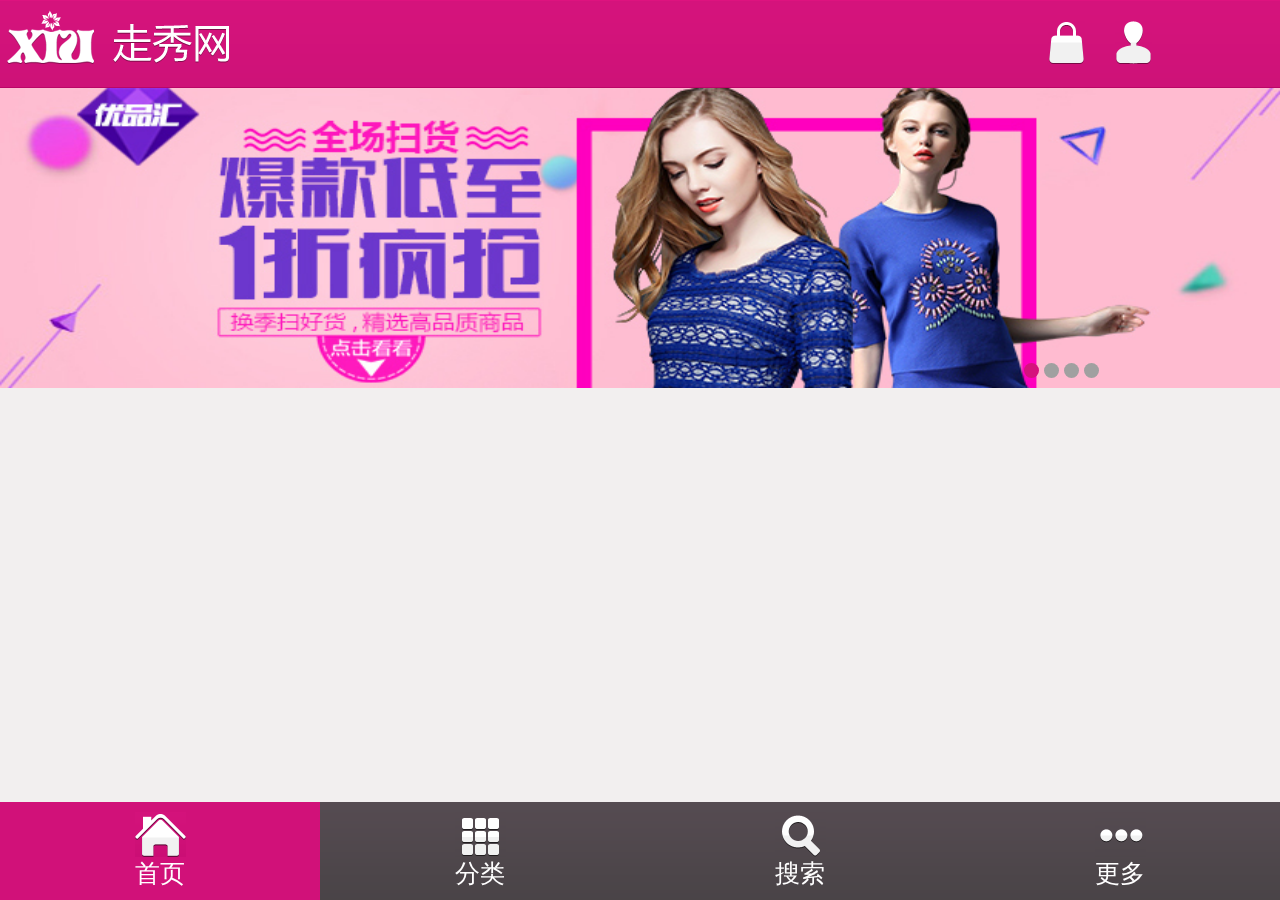
<file: index.html>
<!DOCTYPE html>
<html>
	<head>
		<meta charset="utf-8">
		<meta name="viewport" content="width=device-width,initial-scale=0.7"/>
		<title>首页</title>
		<link rel="stylesheet" type="text/css" href="css/common.css"/>
		<link rel="stylesheet" type="text/css" href="css/index.css"/>
	</head>
	<body>
		<!--header部分-->
		<header>
			<section>
				<logo><img src="img/search/logo.png"/></logo>
				<span><img src="img/search/top_icon1.png"/></span>
				<span><a href="landing.html"><img src="img/search/top_icon2.png"/></a></span>
			</section>
		</header>
		
		<section class="main">
			<!--图片轮播部分-->
			<div id="bannerScroll" class="bannerScroll">
				<ul class="pto">
					<li class="first"><img src="img/index/banner-img1.jpg"/></li>
					<li><img src="img/index/banner-img2.jpg"/></li>
					<li><img src="img/index/banner-img3.jpg"/></li>
					<li><img src="img/index/banner-img4.jpg"/></li>
				</ul>
				<div class="icon">
					<a href="#" class="hover"></a>
					<a href="#"></a>
					<a href="#"></a>
					<a href="#"></a>
				</div>
			</div>
			<!--商品展示部分-->
			<section class="goodsList">
				<!--<div class="goodsTip">
					<div class="tipPto"></div>
					<div class="tipCon">
						<p class="tipName">韩都衣社韩都衣社韩都衣社韩都衣社韩都衣社韩都衣社韩都衣社韩都衣社韩都衣社</p>
						<div class="tipBottom">
							<div class="tipLeft">
								<p>
									<span class="price1">260</span>
									<span class="price2">433</span>
								</p>
								<p>6折</p>
							</div>
							<div class="tipRight">
								<a href="###"><img src="img/index/bg_car.png"/></a>
							</div>
						</div>
					</div>
				</div>-->
			</section>
		</section>
		<!--footer部分-->
		<footer>
			<a href="index.html" class="footBg">
				<span class="bg"><img src="img/index/foot_icon1.png"/></span>
				<p>首页</p>
			</a>
			<a href="list.html">
				<span class="bg"><img src="img/search/foot_bg2.png"/></span>
				<p>分类</p>
			</a>
			<a href="search.html">
				<span class="bg"><img src="img/search/foot_bg3.png"/></span>
				<p>搜索</p>
			</a>
			<a href="more.html">
				<span class="bg"><img src="img/search/foot_bg4.png"/></span>
				<p>更多</p>
			</a>
		</footer>
		<script type="text/javascript" src="js/jquery-1.11.3.js"></script>
		<script type="text/javascript" src="js/index.js"></script>
		<script type="text/javascript" src="js/public.js"></script>
	</body>
</html>
</file>
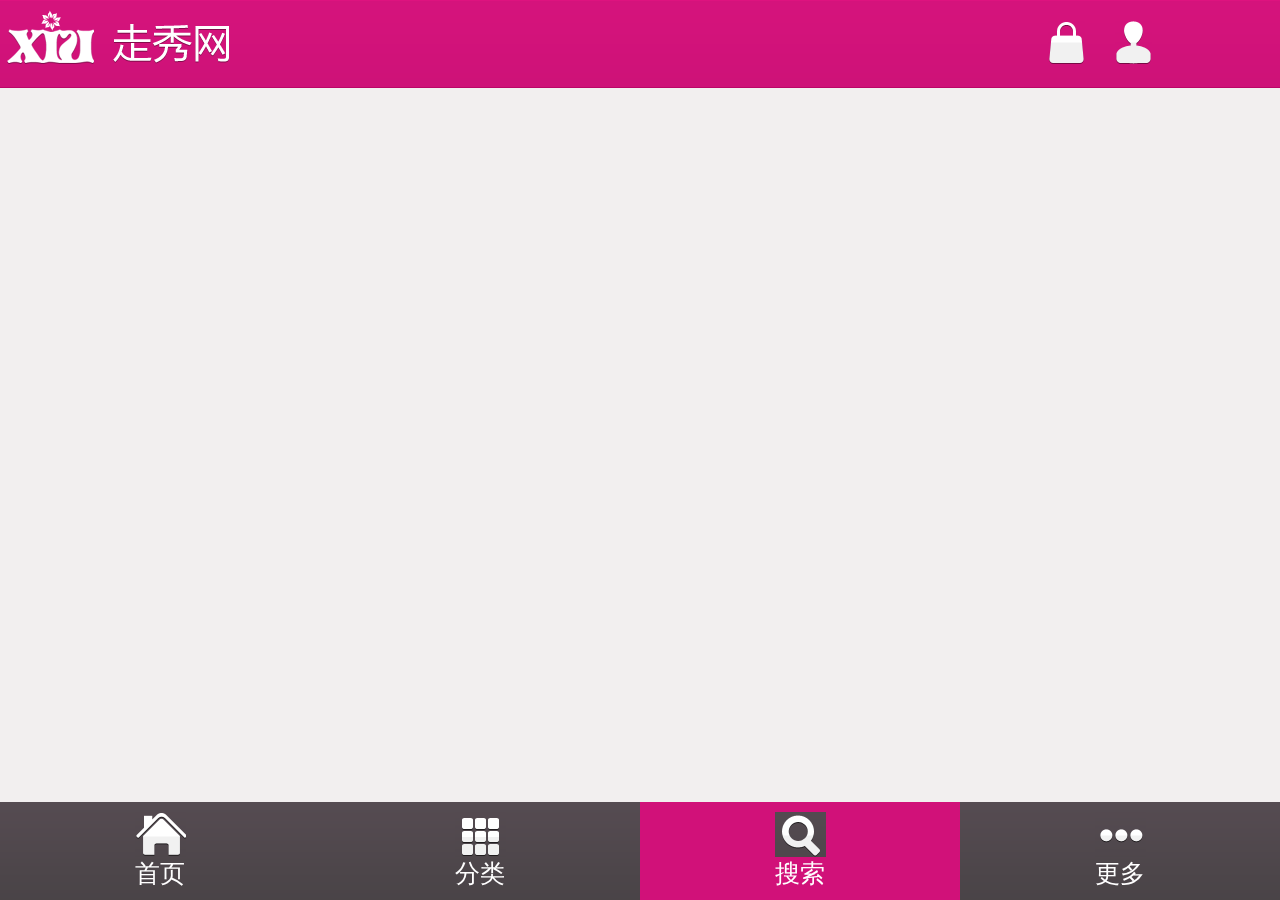
<file: common.html>
<!DOCTYPE html>
<html>
	<head>
		<meta charset="utf-8">
		<meta name="viewport" content="width=device-width,initial-scale=0.7,user-scalable=no"/>
		<title>商品搜索</title>
		<link rel="stylesheet" type="text/css" href="css/common.css"/>
	</head>
	<body>
		<header>
			<section>
				<logo><img src="img/search/logo.png"/></logo>
				<span><img src="img/search/top_icon1.png"/></span>
				<span><a href="landing.html"><img src="img/search/top_icon2.png"/></a></span>
			</section>
		</header>

		<footer>
			<a href="index.html">
				<span class="bg"><img src="img/search/foot_bg1.png"/></span>
				<p>首页</p>
			</a>
			<a href="list.html">
				<span class="bg"><img src="img/search/foot_bg2.png"/></span>
				<p>分类</p>
			</a>
			<a href="search.html" class="footBg">
				<span class="bg"><img src="img/search/foot_bg3.png"/></span>
				<p>搜索</p>
			</a>
			<a href="###">
				<span class="bg"><img src="img/search/foot_bg4.png"/></span>
				<p>更多</p>
			</a>
		</footer>
	</body>
</html>
</file>
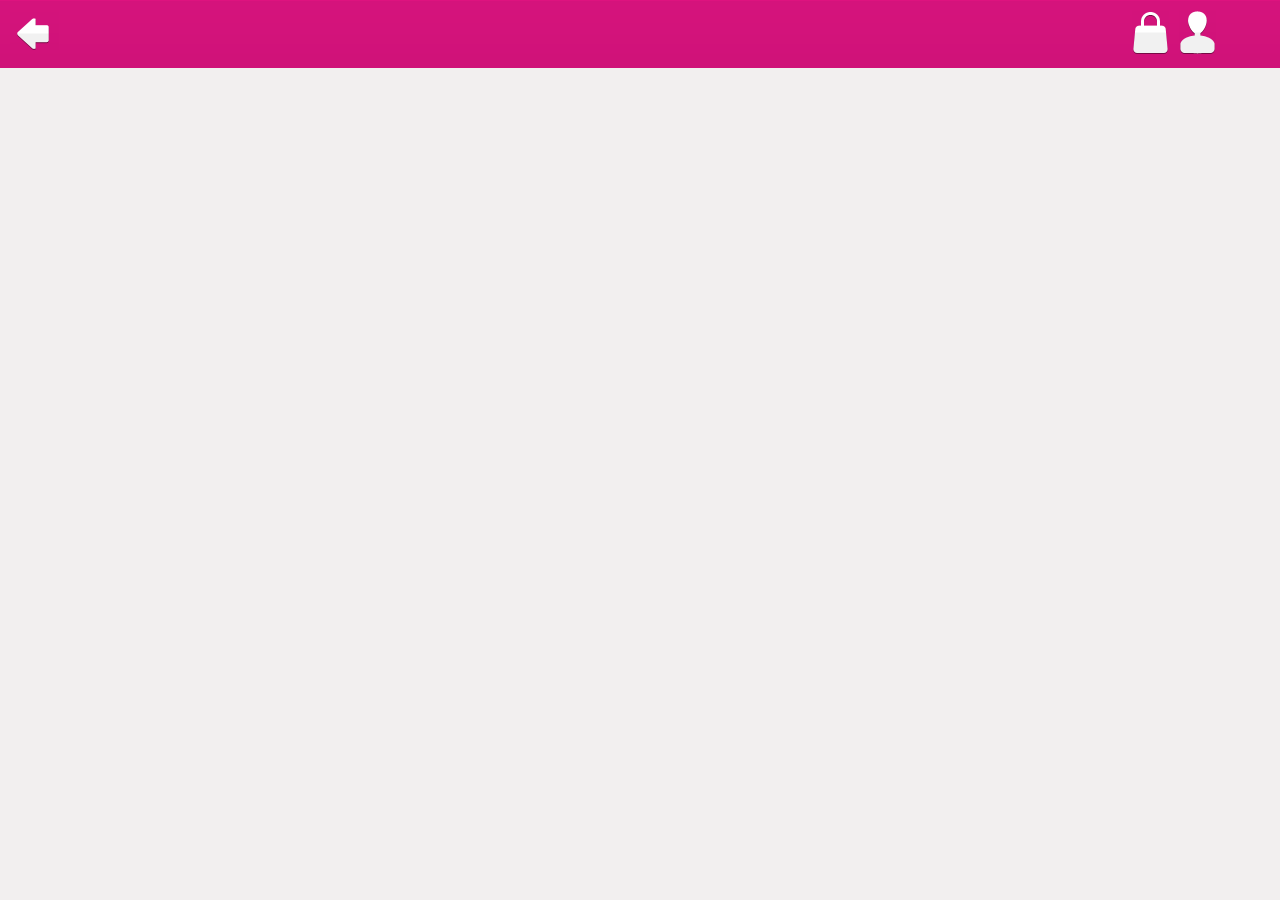
<file: goodsDetails.html>
<!DOCTYPE html>
<html>
	<head>
		<meta charset="utf-8">
		<meta name="viewport" content="width=device-width,initial-scale=1,user-scalable=no"/>
		<title>商品详情展示</title>
		<link rel="stylesheet" type="text/css" href="css/goodsDetails.css"/>
	</head>
	<body>
		<!--header部分-->
		<header>
			<section>
				<logo class="left"><img src="img/search/top_leftBtn.png"/></logo>
				<span class="btn2"><img src="img/search/top_icon1.png"/></span>
				<span class="btn1"><a href="landing.html"><img src="img/search/top_icon2.png"/></a></span>
				<!--<span class="top_mid">商品资料</span>-->
			</section>
		</header>
		<!--商品详情部分-->
		<article class="goodsDetails">
			<!--<div class="goodsDetailsPto"></div>
			<div class="goodsDetailsCon"></div>-->
		</article>
		<script type="text/javascript" src="js/jquery-1.11.3.js"></script>
		<script type="text/javascript" src="js/public.js"></script>
		<script type="text/javascript" src="js/goodsdetails.js"></script>
	</body>
</html>
</file>
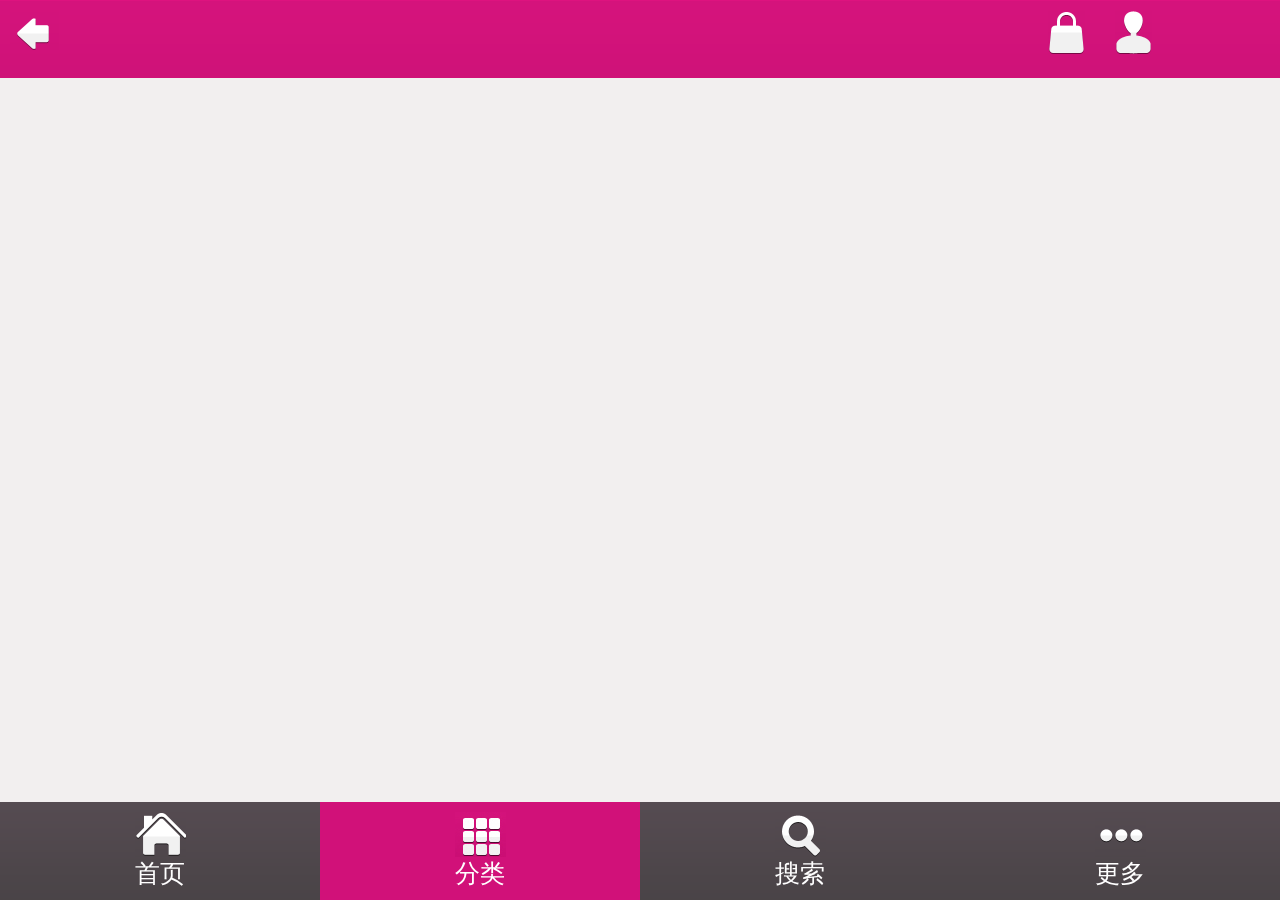
<file: goodsList.html>
<!DOCTYPE html>
<html>
	<head>
		<meta charset="utf-8">
		<meta name="viewport" content="width=device-width,initial-scale=0.7,user-scalable=no"/>
		<title></title>
		<link rel="stylesheet" type="text/css" href="css/topCommon.css"/>
		<link rel="stylesheet" type="text/css" href="css/goodsList.css"/>
	</head>
	<body>
		<!--<div class="goodsList"></div>-->
		<!--header部分-->
		<header>
			<section style="z-index: 99;">
				<logo class="left"><img src="img/search/top_leftBtn.png"/></logo>
				<span><img src="img/search/top_icon1.png"/></span>
				<span><a href="landing.html"><img src="img/search/top_icon2.png"/></a></span>
				<!-- <span style="padding-right: 8%;"><img src="img/search/top_middle.png"/></span> -->
			</section>
		</header>
		<!--主体部分-->
		<article class="main" style="overflow: hidden;">
			<ul class="goodsBox">
				<!--<li>
					<p class="goodsPto"></p>
					<div class="goodsName"></div>
					<span class="goodsPrice"></span>
				</li>-->
			</ul>
		</article>
		<!--footer部分-->
		<footer>
			<div class="null" style="width: 100%;height: 100%;"></div>
			<section class="foot">
				<a href="index.html">
					<span class="bg"><img src="img/search/foot_bg1.png"/></span>
					<p>首页</p>
				</a>
				<a href="list.html" class="footBg">
					<span class="bg"><img src="img/list/foot_icon2.jpg"/></span>
					<p>分类</p>
				</a>
				<a href="search.html">
					<span class="bg"><img src="img/search/foot_bg3.png"/></span>
					<p>搜索</p>
				</a>
				<a href="more.html">
					<span class="bg"><img src="img/search/foot_bg4.png"/></span>
					<p>更多</p>
				</a>
			</section>
		</footer>

		<script type="text/javascript" src="js/jquery-1.11.3.js"></script>
		<script type="text/javascript" src="js/public.js"></script>
		<script type="text/javascript" src="js/list.js"></script>
		<script type="text/javascript">
			$(function(){
				jump($(".carList"));
			})
		</script>
	</body>
</html>
</file>
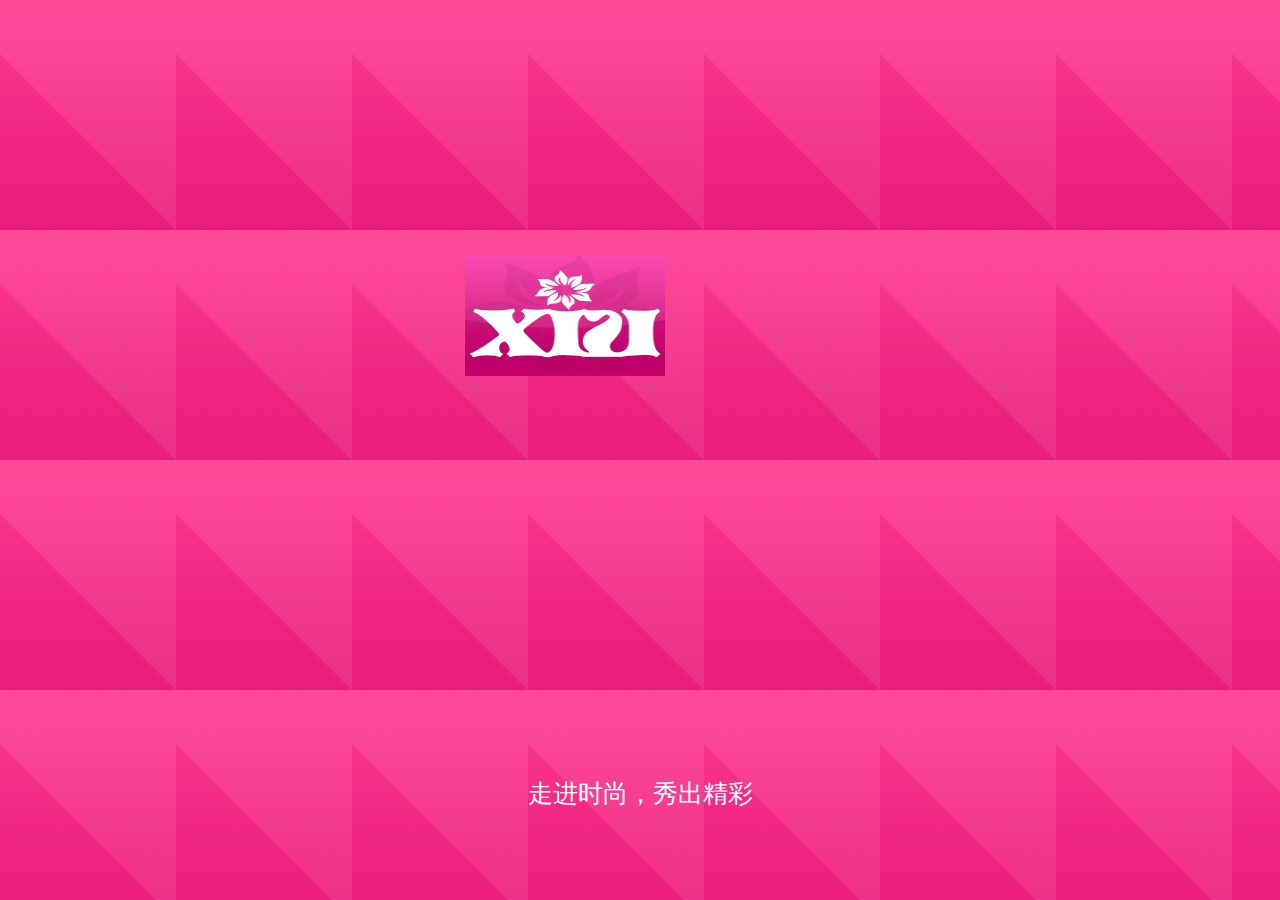
<file: initial.html>
<!DOCTYPE html>
<html>
	<head>
		<meta charset="utf-8">
		<title>初始页面</title>
		<link rel="stylesheet" type="text/css" href="css/initial.css"/>
	</head>
	<body>
		<div class="main">
			<header>
				<logo><img src="img/initial/logo.png"/></logo>
				<div class="name"></div>
			</header>
			<footer>走进时尚，秀出精彩</footer>
		</div>
	</body>
</html>
</file>
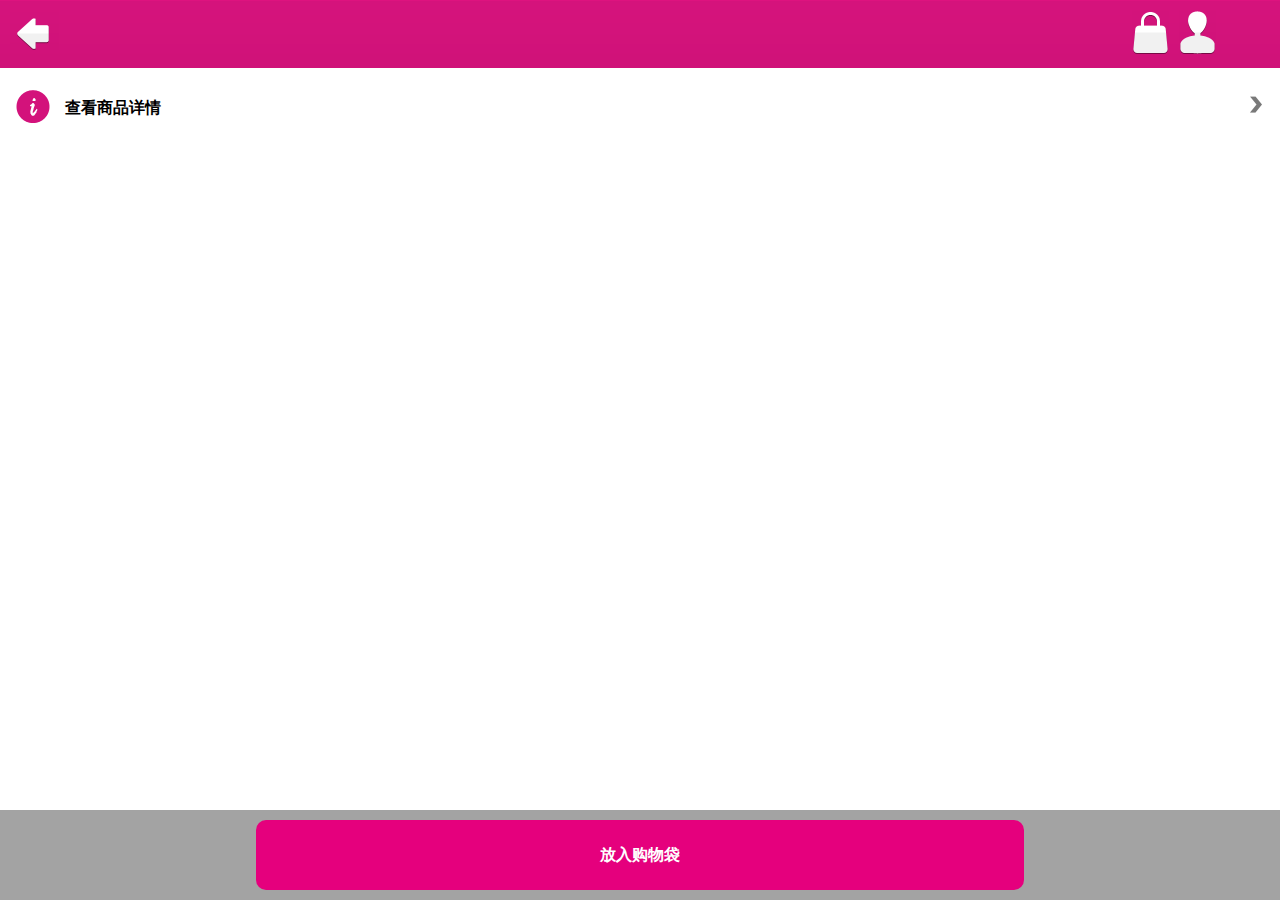
<file: introduce.html>
<!DOCTYPE html>
<html>
	<head>
		<meta charset="utf-8">
		<meta name="viewport" content="width=device-width,initial-scale=1,user-scalable=no">
		<title>商品详情</title>
		<!--<link rel="stylesheet" type="text/css" href="css/topCommon.css"/>-->
		<link rel="stylesheet" type="text/css" href="css/introduce.css"/>
	</head>
	<body>
		<!--header部分-->
		<header>
			<section>
				<logo class="left"><img src="img/search/top_leftBtn.png"/></logo>
				<span class="btn2"><img src="img/search/top_icon1.png"/></span>
				<span class="btn1"><a href="landing.html"><img src="img/search/top_icon2.png"/></a></span>
				<!--<span class="top_mid">商品资料</span>-->
			</section>
		</header>
		<!--主体部分-->
		<section class="bigBox">
		<article class="infoBox">
			<!--<div class="infoPto"></div>
			<div class="infoCon">
				<p class="infoName">美特斯</p>
				<p>
					<span class="price1">85</span>
					<span class="price2">159</span>
				</p>
				<p class="infoSize">尺码：160/84A  165/88A</p>
				<p class="infoNum">数量：1</p>
			</div>-->
		</article>
		<section class="details">
			<a>查看商品详情<span><img src="img/index/info_icon.png"/></span></a>
		</section>
		</section>
		<!--footer部分-->
		<section class="footer">
			<div class="addCar">
				<a href="" class="addshopCar">放入购物袋</a>
			</div>
		</section>

		<script type="text/javascript" src="js/jquery-1.11.3.js"></script>
		<script type="text/javascript" src="js/public.js"></script>
		<script type="text/javascript" src="js/introduce.js"></script>
	</body>
</html>
</file>
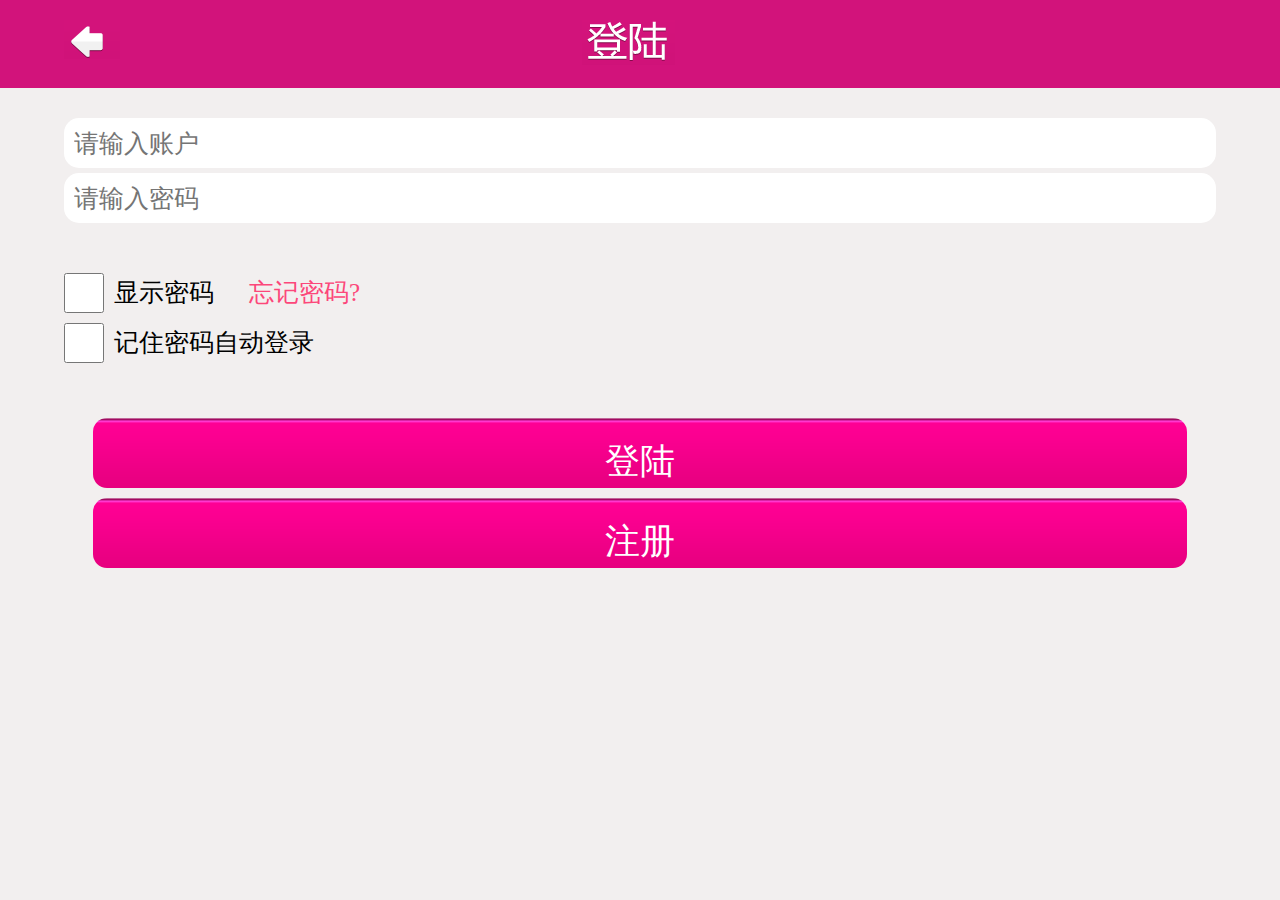
<file: landing.html>
<!DOCTYPE html>
<html>
	<head>
		<meta charset="utf-8">
		<meta name="viewport" content="width=device-width,initial-scale=0.7,user-scalable=no"/>
		<title>登陆页面</title>
		<link rel="stylesheet" type="text/css" href="css/landing.css"/>
	</head>
	<body>
		<header>
			<div class="head">
				<span class="left"><img src="img/landing/top_logo.png"/></span>
				<span class="font"><img src="img/landing/top_font.png"/></span>
			</div>
		</header>
		<article>
			<form action="" method="post">
				<ul class="warning">
					<li class="landTip1">您的用户名与密码不符</li>
					<li class="landTip2">您好！您的用户名不存在</li>
					<li class="null">您好！用户名或密码不能为空</li>
				</ul>
				<input type="text" placeholder="请输入账户" id="username"/>
				<input type="text" placeholder="请输入密码" id="pwd1" style="margin-bottom: 50px;"/>
				<label for="">
					<input type="checkbox" name="checkbox" class="checkbox"/>
					<p>显示密码</p>
					<span>忘记密码?</span>
				</label>
				<label for="">
					<input type="checkbox" name="checkbox" class="checkbox"/>
					<p>记住密码自动登录</p>
				</label>
				<a class="submit" id="landBtn" style="margin-top: 45px;">登陆</a>
				<a href="login.html" class="submit">注册</a>
			</form>
		</article>
		<script type="text/javascript" src="js/jquery-1.11.3.js"></script>
		<script type="text/javascript" src="js/landing.js"></script>
	</body>
</html>
</file>
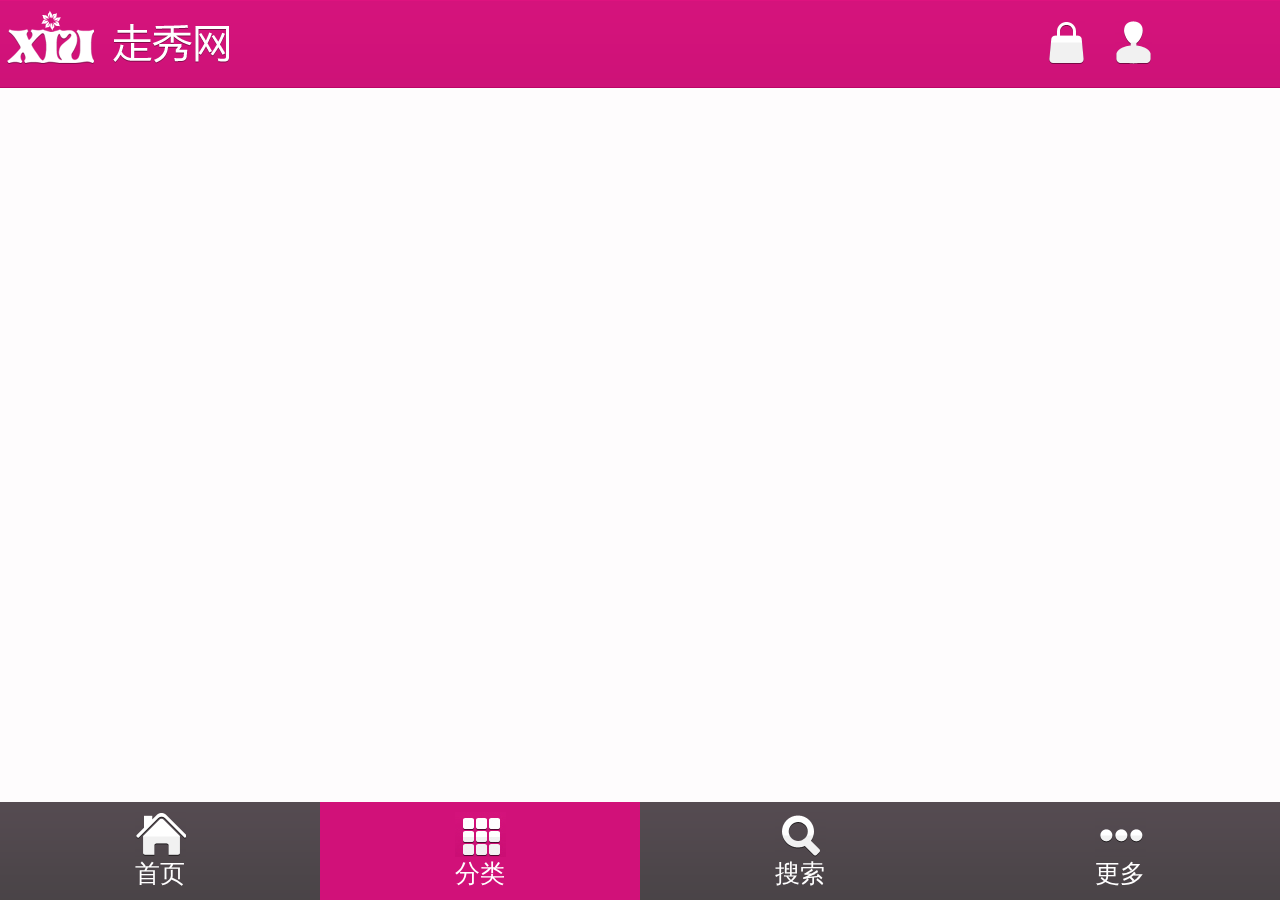
<file: list.html>
<!DOCTYPE html>
<html>
	<head>
		<meta charset="utf-8">
		<meta name="viewport" content="width=device-width,initial-scale=0.7,user-scalable=no"/>
		<title>分类列表</title>
		<link rel="stylesheet" type="text/css" href="css/common.css"/>
		<link rel="stylesheet" type="text/css" href="css/list.css"/>
	</head>
	<body>
		<!--header部分-->
		<header>
			<!--<div class="null" style="width: 100%;height: 88px;"></div>-->
			<section>
				<logo><img src="img/search/logo.png"/></logo>
				<span><img src="img/search/top_icon1.png"/></span>
				<span><a href="landing.html"><img src="img/search/top_icon2.png"/></a></span>
			</section>
		</header>
		<!--全部分类部分-->
		<article class="main">
			<!--<div class="allType">
				<span>全部</span>
				<span class="getBtn"></span>
			</div>-->
			<ul class="getList">
				<!--<li>衬衫</li>
				<li>裤子</li>
				<li>外套</li>
				<li>围巾</li>
				<li>鞋包</li>-->
			</ul>
		</article>
		<!--footer部分-->
		<footer>
			<a href="index.html">
				<span class="bg"><img src="img/search/foot_bg1.png"/></span>
				<p>首页</p>
			</a>
			<a href="list.html" class="footBg">
				<span class="bg"><img src="img/list/foot_icon2.jpg"/></span>
				<p>分类</p>
			</a>
			<a href="search.html">
				<span class="bg"><img src="img/search/foot_bg3.png"/></span>
				<p>搜索</p>
			</a>
			<a href="more.html">
				<span class="bg"><img src="img/search/foot_bg4.png"/></span>
				<p>更多</p>
			</a>
		</footer>

		<script type="text/javascript" src="js/jquery-1.11.3.js"></script>
		<script type="text/javascript" src="js/public.js"></script>
		<script type="text/javascript" src="js/list.js"></script>
	</body>
</html>
</file>
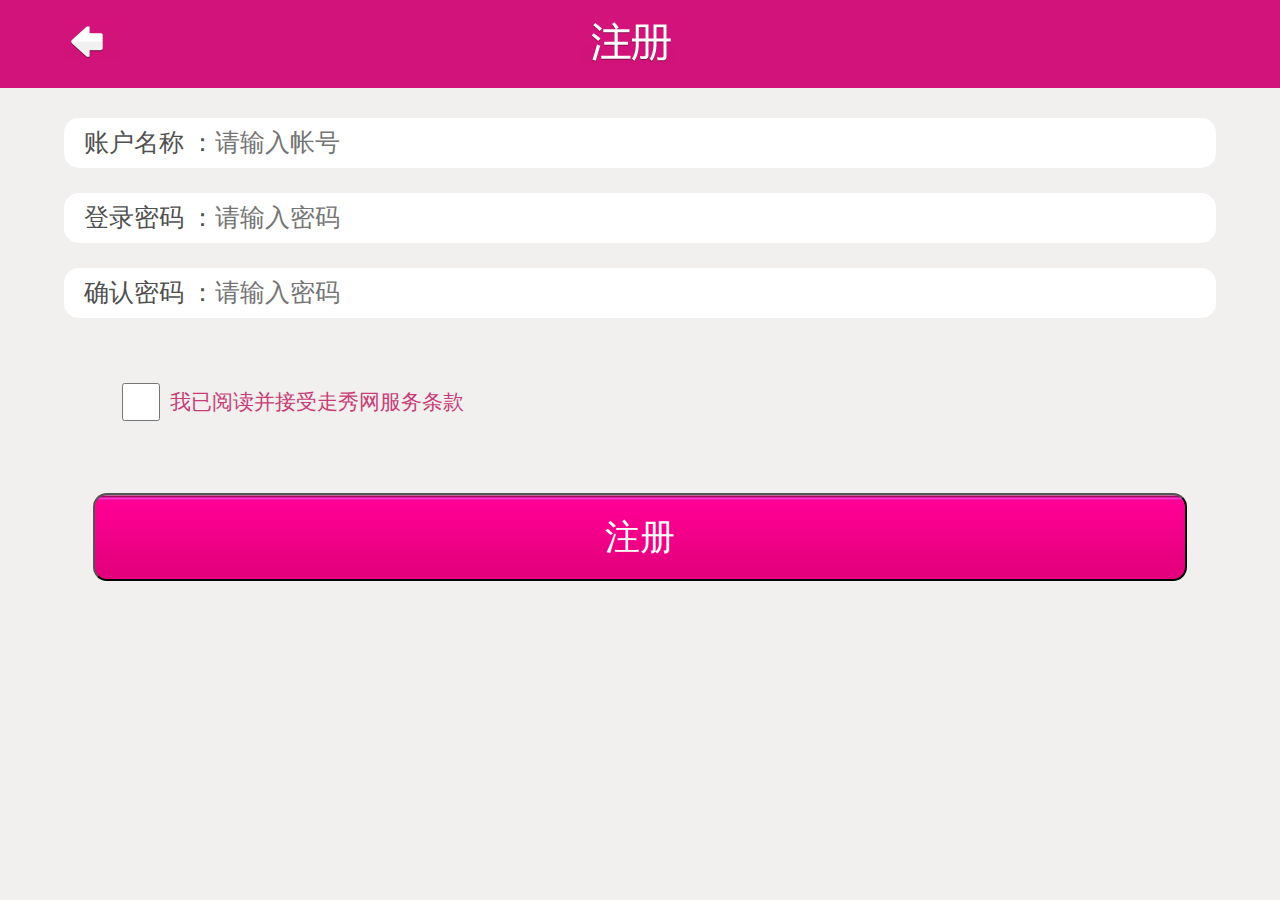
<file: login.html>
<!DOCTYPE html>
<html>
	<head>
		<meta charset="utf-8">
		<meta name="viewport" content="width=device-width,initial-scale=0.7,user-scalable=no"/>
		<title>注册</title>
		<link rel="stylesheet" type="text/css" href="css/login.css"/>
	<body>
		<header>
			<div class="head">
				<span class="left"><img src="img/login/top_logo.png"/></span>
				<span class="font"><img src="img/login/top_font.png"/></span>
			</div>
		</header>
		<article>
			<form action="" method="get">
				<ul class="warning">
					<li class="tip1">用户名已存在</li>
					<li class="tip2">数据库报错</li>
					<li class="tip3">您两次输入的密码不一致</li>
					<li class="null">您好！用户名或密码不能为空</li>
				</ul>
				<label>
					<p>账户名称 ：</p>
					<input type="text" placeholder="请输入帐号" id="username"/>
				</label>
				<label>
					<p>登录密码 ：</p>
					<input type="text" placeholder="请输入密码" id="pwd1"/>
				</label>
				<label>
					<p>确认密码 ：</p>
					<input type="text" placeholder="请输入密码" id="pwd2"/>
				</label>
				<div class="checkbox">
					<input type="checkbox" name="" class="check" value="" />
					<span class="read">我已阅读并接受走秀网服务条款</span>
				</div>
				<input type="button" id="log_btn" class="submit" value="注册" />
			</form>
		</article>
		
		<script type="text/javascript" src="js/jquery-1.11.3.js"></script>
		<script type="text/javascript" src="js/login.js"></script>
	</head>
	</body>
</html>
</file>
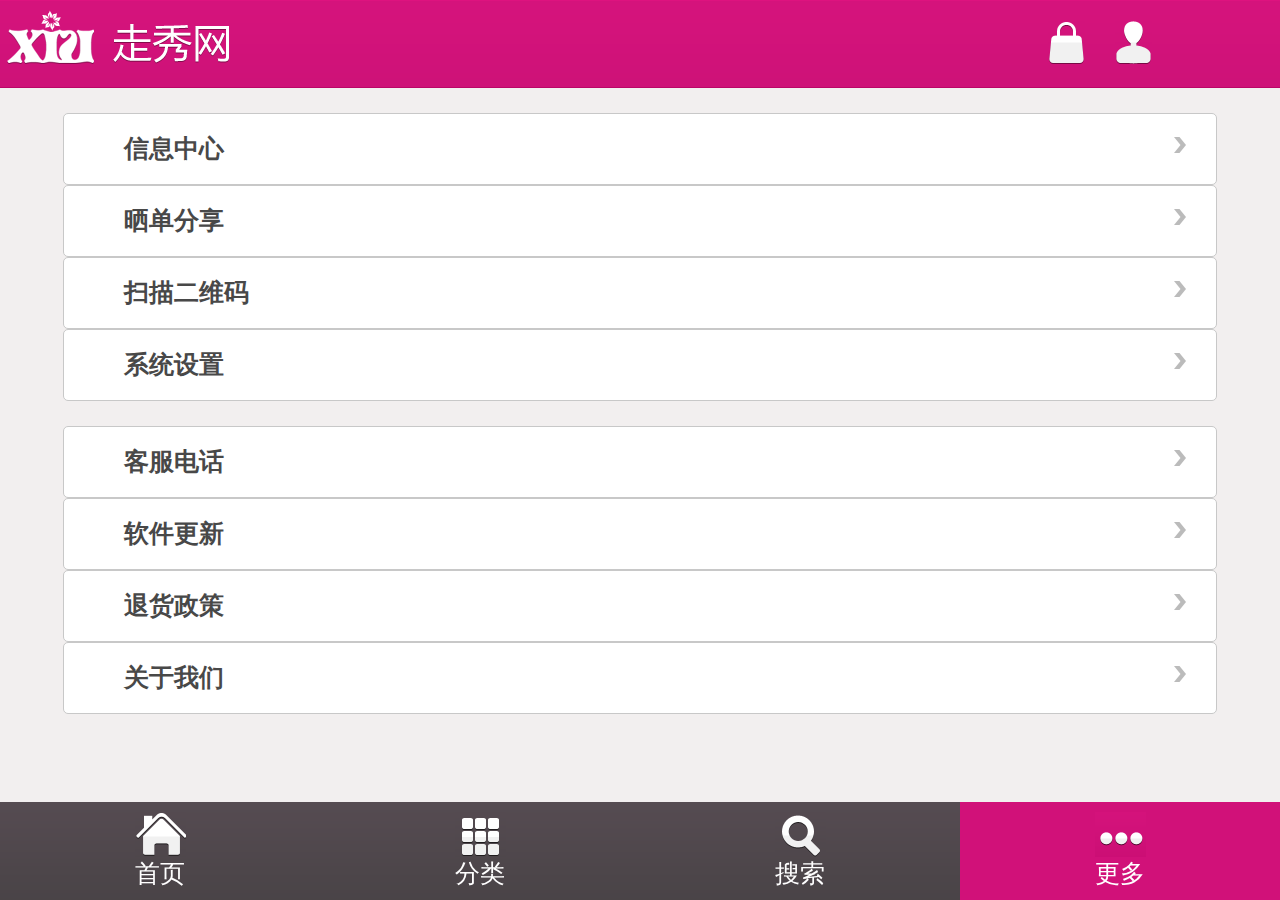
<file: more.html>
<!DOCTYPE html>
<html>
	<head>
		<meta charset="utf-8">
		<meta name="viewport" content="width=device-width,initial-scale=0.7"/>
		<title>更多</title>
		<link rel="stylesheet" type="text/css" href="css/common.css"/>
		<link rel="stylesheet" type="text/css" href="css/more.css"/>
	</head>
	<body>
		<header>
			<section>
				<logo><img src="img/common/logo.png"/></logo>
				<span><img src="img/common/top_icon1.png"/></span>
				<span><a href="landing.html"><img src="img/search/top_icon2.png"/></a></span>
			</section>
		</header>

		<article>
			<a href="###" style="margin-top: 25px;">
				<p>信息中心</p>
				<span><img src="img/more/bg.png"/></span>
			</a>
			<a href="###">
				<p>晒单分享</p>
				<span><img src="img/more/bg.png"/></span>
			</a>
			<a href="###">
				<p>扫描二维码</p>
				<span><img src="img/more/bg.png"/></span>
			</a>
			<a href="###">
				<p>系统设置</p>
				<span><img src="img/more/bg.png"/></span>
			</a>

			<a href="###" style="margin-top: 25px;">
				<p>客服电话</p>
				<span><img src="img/more/bg.png"/></span>
			</a>
			<a href="###">
				<p>软件更新</p>
				<span><img src="img/more/bg.png"/></span>
			</a>
			<a href="###">
				<p>退货政策</p>
				<span><img src="img/more/bg.png"/></span>
			</a>
			<a href="###">
				<p>关于我们</p>
				<span><img src="img/more/bg.png"/></span>
			</a>
		</article>

		<footer>
			<a href="index.html">
				<span class="bg"><img src="img/common/foot_bg1.png"/></span>
				<p>首页</p>
			</a>
			<a href="list.html">
				<span class="bg"><img src="img/common/foot_bg2.png"/></span>
				<p>分类</p>
			</a>
			<a href="search.html">
				<span class="bg"><img src="img/common/foot_bg3.png"/></span>
				<p>搜索</p>
			</a>
			<a href="more.html" class="footBg">
				<span class="bg"><img src="img/more/foot_icon4.png"/></span>
				<p>更多</p>
			</a>
		</footer>
	</body>
</html>
</file>
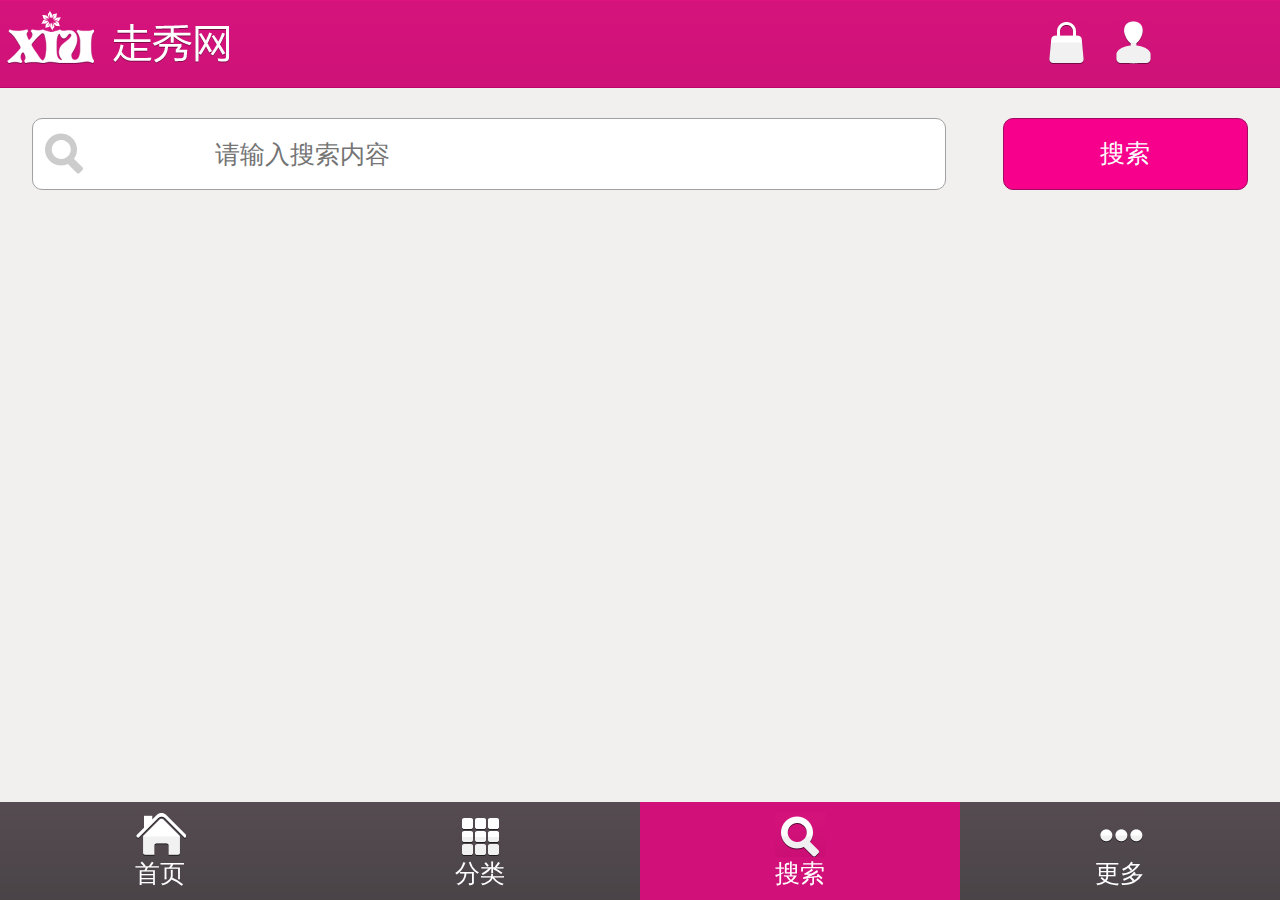
<file: search.html>
<!DOCTYPE html>
<html>
	<head>
		<meta charset="utf-8">
		<meta name="viewport" content="width=device-width,initial-scale=0.7"/>
		<title>商品搜索</title>
		<link rel="stylesheet" type="text/css" href="css/common.css"/>
		<link rel="stylesheet" type="text/css" href="css/search.css"/>
	</head>
	<body>
		<!--header部分-->
		<header>
			<section>
				<logo><img src="img/search/logo.png"/></logo>
				<span><img src="img/search/top_icon1.png"/></span>
				<span><a href="landing.html"><img src="img/search/top_icon2.png"/></a></span>
			</section>
		</header>
		<!--文章主体部分-->
		<article class="main">
			<section class="search">
				<div class="ser_con">
					<a href="" id="search" class="ser_bg"><img src="img/search/ser_bg.png"/></a>
					<input type="search" id="" class="input_con" placeholder = "请输入搜索内容"/>
				</div>
				<div class="ser_btn">搜索</div>
			</section>
			<section class="content" style="padding-top: 20px;">

			</section>
		</article>
		<!--footer部分-->
		<footer>
			<a href="index.html">
				<span class="bg"><img src="img/search/foot_bg1.png"/></span>
				<p>首页</p>
			</a>
			<a href="list.html">
				<span class="bg"><img src="img/search/foot_bg2.png"/></span>
				<p>分类</p>
			</a>
			<a href="search.html" class="footBg">
				<span class="bg"><img src="img/search/foot_icon3.png"/></span>
				<p>搜索</p>
			</a>
			<a href="more.html">
				<span class="bg"><img src="img/search/foot_bg4.png"/></span>
				<p>更多</p>
			</a>
		</footer>
		<script type="text/javascript" src="js/jquery-1.11.3.js"></script>
		<script type="text/javascript" src="js/search.js"></script>
	</body>
</html>
</file>
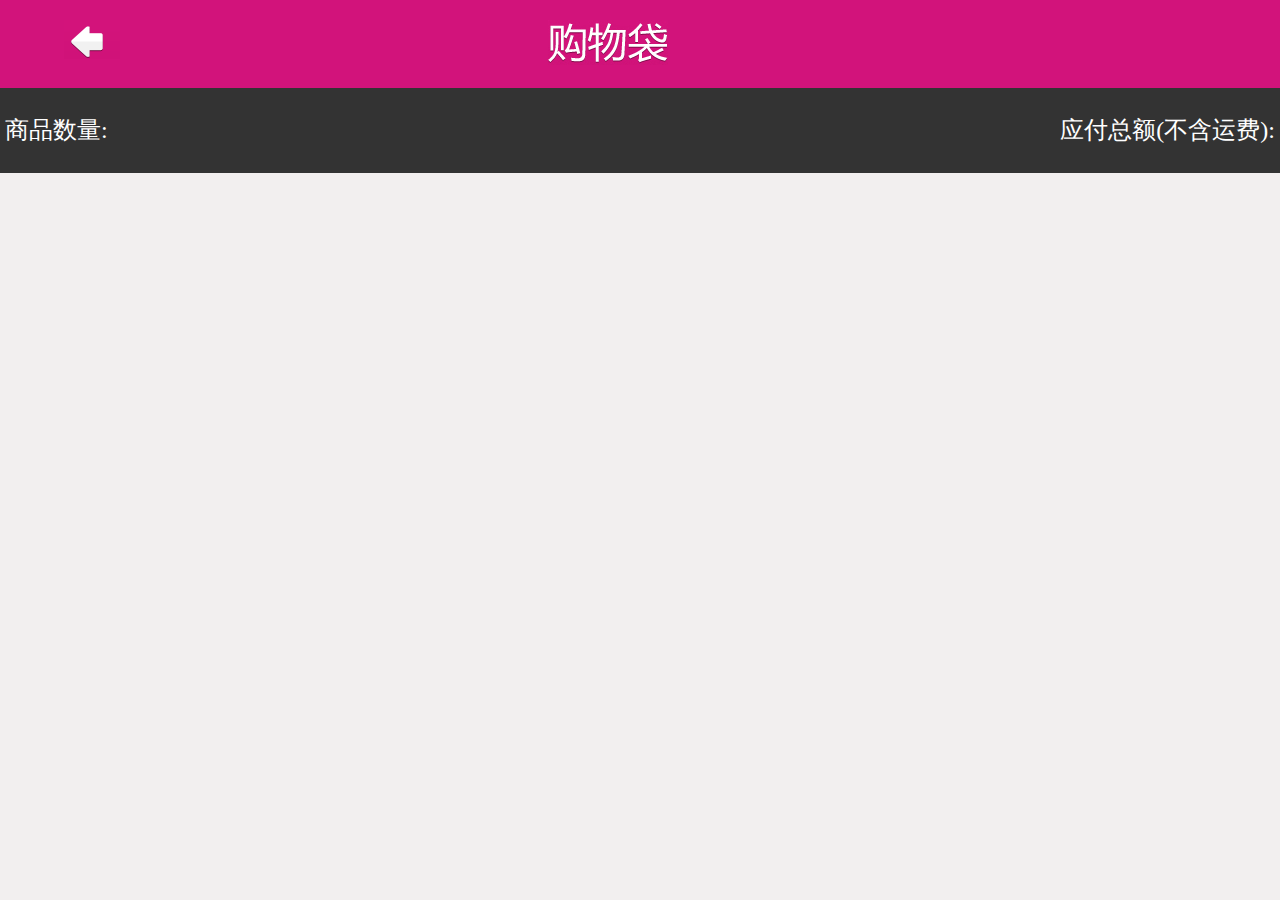
<file: shopCar.html>
<!DOCTYPE html>
<html>
	<head>
		<meta charset="utf-8">
		<meta name="viewport" content="width=device-width,initial-scale=0.7,user-scalable=no"/>
		<title>购物车页面</title>
		<link rel="stylesheet" type="text/css" href="css/shopCar.css"/>
	</head>
	<body>
		<!--header部分-->
		<header>
			<div class="head">
				<span class="left"><img src="img/login/top_logo.png"/></span>
				<span class="font"><img src="img/shopCar/top_font.jpg"/></span>
			</div>
		</header>
		<!--商品数量及应付总额部分-->
		<nav>
			<div class="goods_num">
				<span>商品数量:</span>
				<span id="num"></span>
			</div>
			<div class="goods_money">
				<span>应付总额(不含运费):</span>
				<span id="money" class="money"></span>
			</div>
		</nav>
		<!--商品部分-->
		<section class="goodsCar">
			<!--<div class="goods">
				<div class="goods_pto"></div>
				<div class="goods_con">
					<div class="top">
						<span class="goodsname">气质玫红T恤气质玫红T恤</span>
						<span class="delete" id="delete"><img src="img/shopCar/delete.jpg"/></span>
					</div>
					<div class="middle">
						<span>单价：</span>
						<span class="price" id="price">￥</span>
					</div>
					<div class="bottom">
						<span class="num_title">数量：</span>
						<div class="count">
							<a href="###" class="reduce">-</a>
							<input type="text" class="number" value="1"></input>
							<a href="###" class="add">+</a>
						</div>
					</div>
				</div>
			</div>-->
		</section>
		
		
		<!--footer部分-->
		
		
		<script type="text/javascript" src="js/jquery-1.11.3.js"></script>
		<script type="text/javascript" src="js/public.js"></script>
		<script type="text/javascript" src="js/shopCar.js"></script>
	</body>
</html>
</file>
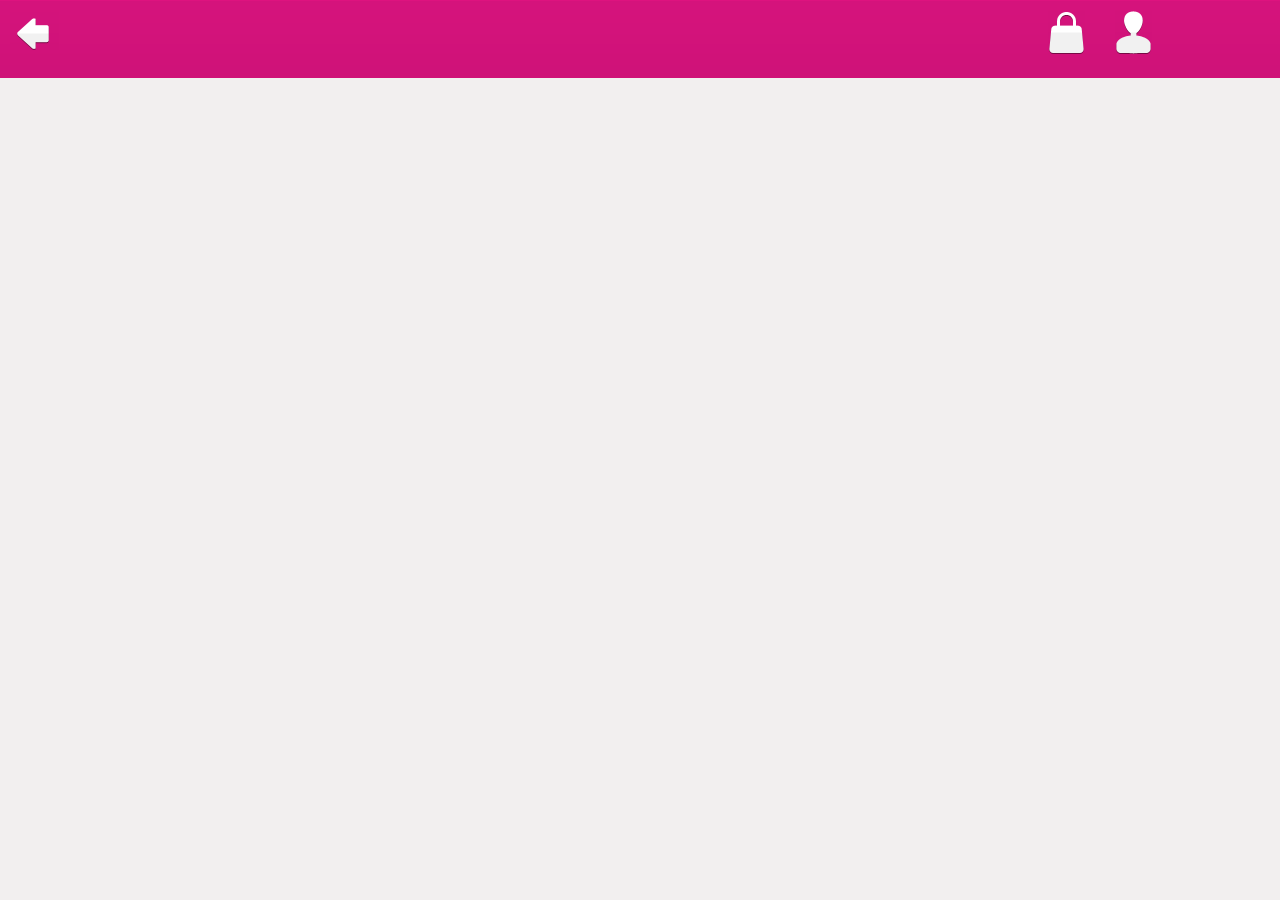
<file: subject.html>
<!DOCTYPE html>
<html>
	<head>
		<meta charset="utf-8">
		<meta name="viewport" content="width=device-width,initial-scale=0.7,user-scalable=no"/>
		<title>专题页</title>
		<link rel="stylesheet" type="text/css" href="css/subject.css"/>
		<link rel="stylesheet" type="text/css" href="css/topCommon.css"/>
	</head>
	<body>
		<!--header部分-->
		<header>
			<section>
				<logo class="left"><img src="img/search/top_leftBtn.png"/></logo>
				<span><img src="img/search/top_icon1.png"/></span>
				<span><a href="landing.html"><img src="img/search/top_icon2.png"/></a></span>
				<span style="padding-right: 8%;" class="subjectName"></span>
			</section>
		</header>
		<!--主体部分-->
		<article class="main">
			<!--<div class="box">
				<section></section>
				<span>美特斯邦威</span>
				<div>
					<p>95</p>
					<p>119</p>
				</div>
			</div>-->
		</article>

		<script type="text/javascript" src="js/jquery-1.11.3.js"></script>
		<script type="text/javascript" src="js/public.js"></script>
		<script type="text/javascript" src="js/subject.js"></script>
	</body>
</html>
</file>
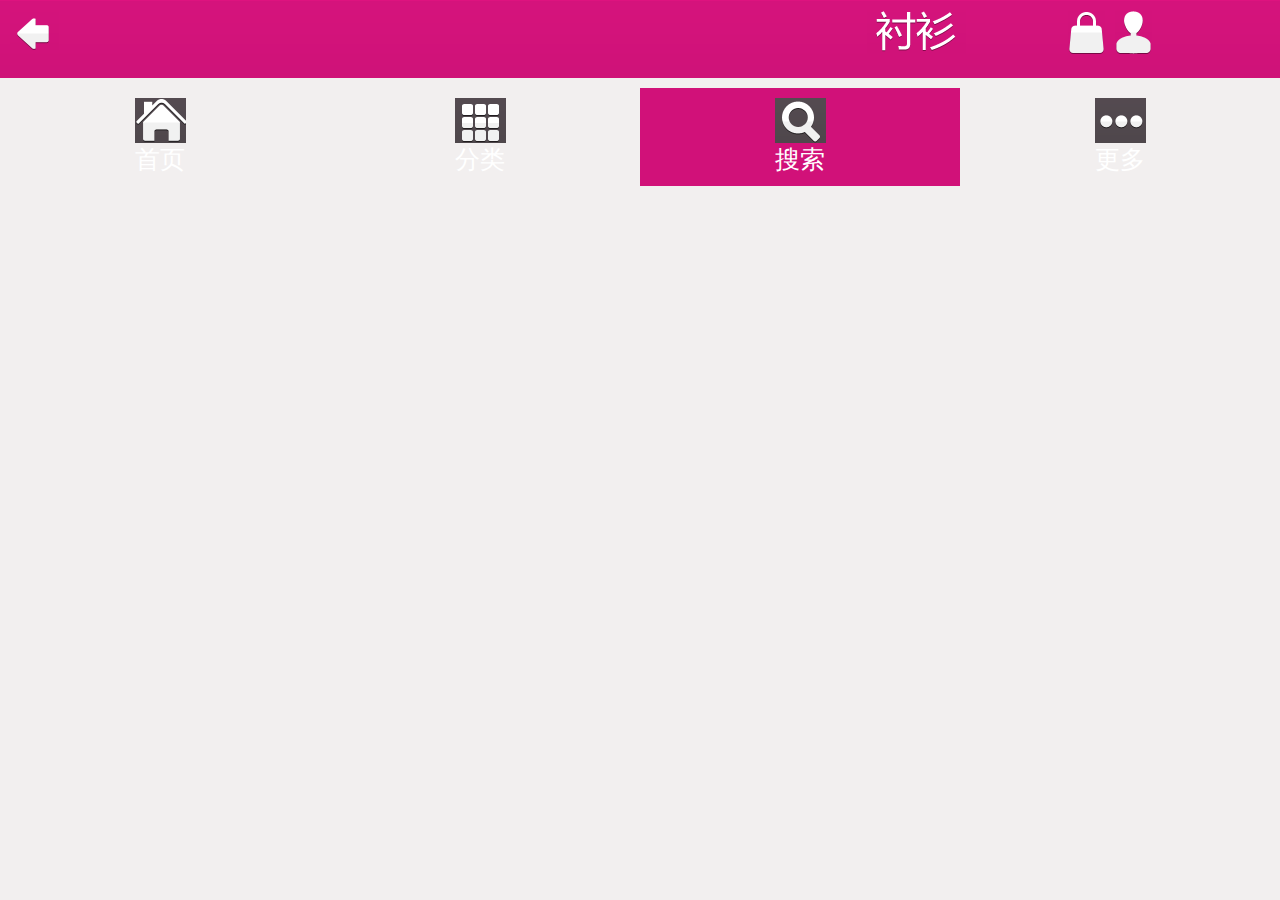
<file: topCommon.html>
<!DOCTYPE html>
<html>
	<head>
		<meta charset="utf-8">
		<meta name="viewport" content="width=device-width,initial-scale=0.7,user-scalable=no"/>
		<title></title>
		<link rel="stylesheet" type="text/css" href="css/topCommon.css"/>
	</head>
	<body>
		<header>
			<section>
				<logo class="left"><img src="img/search/top_leftBtn.png"/></logo>
				<span class="btn2"><img src="img/search/top_icon1.png"/></span>
				<span class="btn1"><a href="landing.html"><img src="img/search/top_icon2.png"/></a></span>
				<span style="padding-right: 8%;"><img src="img/search/top_middle.png"/></span>
			</section>
		</header>

		<footer>
			<a href="index.html">
				<span class="bg"><img src="img/search/foot_bg1.png"/></span>
				<p>首页</p>
			</a>
			<a href="list.html">
				<span class="bg"><img src="img/search/foot_bg2.png"/></span>
				<p>分类</p>
			</a>
			<a href="search.html" class="footBg">
				<span class="bg"><img src="img/search/foot_bg3.png"/></span>
				<p>搜索</p>
			</a>
			<a href="###">
				<span class="bg"><img src="img/search/foot_bg4.png"/></span>
				<p>更多</p>
			</a>
		</footer>
	</body>
</html>
</file>
<file: css/common.css>
*{
	padding: 0;
	margin: 0;
}
a{
	text-decoration: none;
	color: black;
}
/*头部公用*/
body{
	background: #F2EFEF;
}
header{
	width: 100%;
	height: 88px;
}
header section{
	position: fixed;
	left: 0;
	top: 0;
	padding-top: 10px;
	width: 90%;
	height: 78px;
	margin: 0 auto;
	padding-right: 10%;
	background: url(../img/search/top_bgline.png) repeat-x;
}
header section logo{
	float: left;
}
header section span{
	float: right;
	padding-left: 30px;
	padding-top: 10px;
}

/*尾部公用*/
footer{
	position: fixed;
	bottom: 0;
	left: 0;
	width: 100%;
	height: 98px;
	background: url(../img/search/foot_bgline.png) repeat-x;
}
footer a{
	box-sizing: border-box;
	width: 25%;
	height: 100%;
	padding-top: 10px;
	display: inline;
	float: left;
	text-align: center;
	text-decoration: none;
	color: white;
	font-size: 25px;
}
footer a span img{
	display: block;
	padding: 0;
	margin: 0;
	border: none;
	margin: 0 auto;
} 
.footBg{
	background: #D11179;
}
</file>
<file: css/index.css>
/*图片轮播部分*/
html, body, ul, li, ol, dl, dd, dt, p, h1, h2, h3, h4, h5, h6, form,img{padding: 0; margin: 0;}
img{
	border: none;
}
.main{
	width: 100%;
}
.bannerScroll{ 
	width: 100%; 
	height: 300px; 
	position: relative;
}
.bannerScroll .pto{
	list-style: none; 
	width: 100%; 
	height: 300px; 
	position: relative; 
	overflow: hidden;
}
.bannerScroll .pto li{ 
	list-style: none;
	float: left; 
	width: 100%; 
	height: 300px; 
	position: absolute; 
	left: 100%; 
	top: 0;
}
.bannerScroll .pto li img{
	display: block;
	width: 100%;
	height: 300px;
	padding: 0;
	margin: 0;
	border: none;
}
 .pto li.first{
	width: 100%;
	height: 300px;
	position: absolute; 
	left: 0; 
	top: 0;
}
.icon{
	position: absolute; 
	bottom: 10px; 
	left: 80%;
	}
.icon a{ 
	display: block; 
	width: 15px; 
	height: 15px; 
	float: left; 
	font-size: 12px; 
	color: crimson; 
	border-radius: 15px; 
	background: #A0A0A0; 
	margin-right: 5px;
}
.icon a.hover{
	background: #D5137C;
}
/*商品展示部分*/
.goodsList{
	width: 100%;
	overflow: hidden;
	margin-bottom: 98px;
}
.goodsTip{
	width: 100%;
	height: 150px;
	padding: 10px 10px 10px 5px;
	box-sizing: border-box;
}
.tipPto{
	width: 30%;
	height: 100%;
	background: aquamarine;
	float: left;
}
.tipPto img{
	width: 100%;
	height: 100%;
}
.tipCon{
	width: 70%;
	padding-left: 10px;
	box-sizing: border-box;
	float: right;
}
.tipName{
	font-size: 20px;
	line-height: 30px;
	height: 60px;
	overflow: hidden;
}
.tipBottom{
	width: 100%;
	height: 70px;
}
.tipLeft{
	width: 70%;
	float: left;
}
.tipRight{
	float: right;
	width: 30%;
	/*height: 35px;*/
}
.tipRight a{
	margin-top: 30px;
	box-sizing: border-box;
	display: block;
	width: 60px;
	height: 35px;
	background: #DF2660;
	border-radius: 10px;
	padding-top: 8px;
	padding-left: 18px;
}
.tipLeft p{
	padding-top: 10px;
}
.price1{
	font-weight: bold;
	color: #F42A73;
	font-size: 25px;
	height: 30px;
	padding-right: 40px;
}
.price2{
	color: #C2C2C2;
	height: 20px;
	text-decoration: line-through;
}
</file>
<file: css/goodsDetails.css>
*{
	padding: 0;
	margin: 0;
}
a{
	text-decoration: none;
	color: black;
}
/*头部公用*/
body{
	background: #F2EFEF;
}
header{
	width: 100%;
	height: 68px;
	position: fixed;
	left: 0;
	top: 0;
}
header section{
	background: url(../img/search/top_bgline.png) repeat-x;
	width: 95%;
	height: 68px;
	margin: 0 auto;
	padding-right: 5%;
}
header section logo{
	float: left;
	padding-top: 10px;
	padding-left: 10px;
}
.btn1{
	float: right;
	padding-left: 10px;
	padding-top: 10px;
}
.btn2{
	float: right;
	padding-left: 10px;
	padding-top: 10px;
}

header section span{
	float: right;
	padding-left: 30px;
	padding-top: 10px;
}


.goodsDetails{
	width: 100%;
	margin-top: 78px;
	padding: 0 20px;
	box-sizing: border-box;
}
.goodsDetailsPto{
	width: 100%;
	padding-bottom: 20px;
}
.goodsDetailsPto img{
	width: 100%;
}
.goodsDetailsCon{
	padding-bottom: 20px;
	line-height: 20px;
}
</file>
<file: css/topCommon.css>
*{
	padding: 0;
	margin: 0;
}
a{
	text-decoration: none;
	color: black;
}
/*头部公用*/
body{
	background: #F2EFEF;
}
header{
	width: 100%;
	height: 88px;
}
header section{
	background: url(../img/search/top_bgline.png) repeat-x;
	position: fixed;
	left: 0;
	top: 0;
	/*padding-top: 10px;*/
	width: 90%;
	height: 78px;
	margin: 0 auto;
	padding-right: 10%;
}
header section logo{
	float: left;
	padding-top: 10px;
	padding-left: 10px;
}
.btn1{
	float: right;
	padding-left: 10px;
	padding-top: 10px;
}
.btn2{
	float: right;
	padding-left: 10px;
	padding-top: 10px;
}

header section span{
	float: right;
	padding-left: 30px;
	padding-top: 10px;
}

/*尾部公用*/
footer{
	width: 100%;
	height: 98px;
	/*background: url(../img/search/foot_bgline.png) repeat-x;*/
}
.foot{
	position: fixed;
	bottom: 0;
	left: 0;
	width: 100%;
	height: 98px;
	background: url(../img/search/foot_bgline.png) repeat-x;
}
footer a{
	box-sizing: border-box;
	width: 25%;
	height: 100%;
	padding-top: 10px;
	display: inline;
	float: left;
	text-align: center;
	text-decoration: none;
	color: white;
	font-size: 25px;
}
footer a span img{
	display: block;
	padding: 0;
	margin: 0;
	border: none;
	margin: 0 auto;
} 
.footBg{
	background: #D11179;
}
</file>
<file: css/goodsList.css>
.main{
	width: 100%;
	box-sizing: border-box;
	padding: 15px;
}
.goodsBox{
	width: 100%;
	float: left;
}
.goodsBox li{
	box-sizing: border-box;
	border: soid 1px black;
	width: 33.3%;
	list-style: none;
	float: left;
}
.goodsBox li p{
	box-sizing: border-box;
	text-align: center;
	padding: 5px;
	width: 100%;
	/*height: 190px;*/
	overflow: hidden;
}
.goodsBox li p img{
	width: 100%;
	height: 169px;
	min-height: 169px;
}
.goodsBox li div{
	width: 100%;
	box-sizing: border-box;
	padding: 0 5px;
	font-size: 20px;
	line-height: 22px;
	height: 44px;
	overflow: hidden;
}
.goodsBox li span{
	width: 100%;
	box-sizing: border-box;
	padding: 0 5px;
	text-align: center;
	color: #E98EAE;
	height: 40px;
	line-height: 40px;
}
</file>
<file: css/initial.css>
*{
	padding: 0;
	margin: 0;
}
html{
	width: 100%;
	height: 100%;
}
body{
	width: 100%;
	height: 100%;
}
.main{
	width: 100%;
	height: 100%;
	background: url(../img/initial/bg.png);
	position: relative;
}
header{
	width: 350px;
	margin: 0 auto;
	padding-top: 20%;
}
header logo{
	float: left;
}
header logo img{
	width: 200px;
	height: 120px;
}
header .name{
	float: left;
}

footer{
	width: 100%;
	display: block;
	font-family: "微软雅黑";
	font-size: 25px;
	color: white;
	position: absolute;
	bottom: 10%;
	margin: 0 auto;
	text-align: center;
}
</file>
<file: css/introduce.css>
*{
	padding: 0;
	margin: 0;
}
a{
	text-decoration: none;
	color: black;
}
/*头部公用*/
body{
	background: #F2EFEF;
}
header{
	width: 100%;
	height: 78px;
	position: fixed;
	left: 0;
	top: 0;
}
header section{
	background: url(../img/search/top_bgline.png) repeat-x;
	width: 95%;
	height: 68px;
	margin: 0 auto;
	padding-right: 5%;
}
header section logo{
	float: left;
	padding-top: 10px;
	padding-left: 10px;
}
.btn1{
	float: right;
	padding-left: 10px;
	padding-top: 10px;
}
.btn2{
	float: right;
	padding-left: 10px;
	padding-top: 10px;
}

header section span{
	float: right;
	padding-left: 30px;
	padding-top: 10px;
}

/*尾部公用*/
footer{
	width: 100%;
	height: 98px;
	/*background: url(../img/search/foot_bgline.png) repeat-x;*/
}
.foot{
	position: fixed;
	bottom: 0;
	left: 0;
	width: 100%;
	height: 98px;
	background: url(../img/search/foot_bgline.png) repeat-x;
}
footer a{
	box-sizing: border-box;
	width: 25%;
	height: 100%;
	padding-top: 10px;
	display: inline;
	float: left;
	text-align: center;
	text-decoration: none;
	color: white;
	font-size: 25px;
}
footer a span img{
	display: block;
	padding: 0;
	margin: 0;
	border: none;
	margin: 0 auto;
} 
.footBg{
	background: #D11179;
}




html{
	background: white;
}
.top_mid{
	float: right;
	color: white;
	font-size: 25px;
	padding-left: 10px;
	padding-top: 20px;
	padding-right: 8%;
}
.infoBox{
	margin-top: 68px;
}
.infoPto{
	width: 100%;
	background: aquamarine;
}
.infoPto img{
	width: 100%;
	height: 100%;
}
.infoCon{
	box-sizing: border-box;
	/*background: #abcdef;*/
	/*background: #F2EFEF;*/
	width: 100%;
}
.price1{
	color: #BA0A53;
	font-weight: bold;
	padding-right: 25px;
}
.price2{
	font-weight: bold;
	text-decoration: line-through;
}
.footer{
	width: 100%;
	background: #A3A3A3;
	position: fixed;
	left: 0;
	bottom: 0;
	
}
.null{
	width: 100%;
	height: 100%;
}
.addCar{
	margin-top: 10px;
	width: 100%;
	background: #A3A3A3;
}
.addCar a{
	display: block;
	width: 60%;
	margin: 0 auto;
	background: #E5007D;
	border-radius: 10px;
	color: white;
	text-align: center;
	font-weight: bold;
}
.details{
	width: 100%;
	box-sizing: border-box;
	padding: 20px 15px;
	background: white;
}
.details a{
	display: block;
	background: url(../img/index/info_bg.png) no-repeat left;
	width: 100%;
	height: 35px;
	box-sizing: border-box;
	padding-left: 50px;
	line-height: 40px;
	font-weight: bold;
}
.details a span{
	float: right;
}
/*媒体查询*/
@media only screen and (max-width:320px){
	.infoPto{height: 200px;}
	.infoCon{padding: 20px 15px 10px 15px; font-size: 17px;}
	.footer{height: 70px;}
	.addCar a{height: 50px; margin-bottom: 10px; line-height: 50px;}
	.details{margin-bottom: 70px;}
}
@media only screen and (min-width:321px){
	.infoPto{height: 250px;}
	.infoCon{ padding: 30px 20px 20px 20px; font-size: 20px;}
	.footer{height: 90px;}
	.addCar a{height: 70px;margin-bottom: 10px;line-height: 70px;}
	.details{margin-bottom: 90px;}
}
</file>
<file: css/landing.css>
*{
	padding: 0;
	margin: 0;
}
html{
	width: 100%;
}
body{
	width: 100%;
	background: #F2EFEF;
}
header{
	width: 100%;
	height: 88px;
	background: #D2137B;
}
.head{
	width: 90%;
	margin: 0 auto;
}
.left{
	width: 10%;
	display: block;
	float: left;
	margin-top: 20px;
}
.font{
	width: 93px;
	display: block;
	float: left;
	margin-left: 35%;
	margin-top: 20px;
}

article{
	width: 100%;
	padding-top: 30px;
}
article form{
	width: 90%;
	margin: 0 auto;
}
article form .warning li{
	list-style: none;
	display: block;
	background: url(../img/login/gantan.png) no-repeat left center;
	padding-left: 20px;
	color: red;
	font-size: 1.3em;
	line-height: 2em;
	display: none;
}
article form input{
	box-sizing: border-box;
	padding-left: 10px;
	border-radius: 15px;
	width: 100%;
	height: 2em;
	display: block;
	outline: none;
	border: none;
	margin-bottom: 5px;
	background: white;
	font-size: 25px;
}
article form label{
	width: 100%;
	height: 50px;
	display: block;
}
article form label input{
	display: block;
	float: left;
	width: 40px;
	height: 40px;
}
article form label p{
	padding-left: 10px;
	display: block;
	float: left;
	font-size: 25px;
	line-height: 40px;
}
article form label span{
	padding-left: 35px;
	display: block;
	float: left;
	font-size: 25px;
	color: #FC477A;
	line-height: 40px;
}
.submit{
	border-radius: 14px;
	display: block;
	width: 95%;
	margin: 0 auto;
	height: 2em;
	background: url(../img/login/login_line.png) repeat-x;
	color: white;
	font-size: 35px;
	margin-bottom: 10px;
	text-align: center;
	line-height: 88px;
	text-decoration: none;
	cursor: pointer;
}
</file>
<file: css/list.css>
body{
	background: #FEFCFD;
}
.main{
	width: 100%;
	margin-bottom: 98px;
}
.allType{
	width: 100%;
	box-sizing: border-box;
	height: 80px;
	border-bottom: solid 1px #CBCBCB;
	line-height: 80px;
	font-size: 2em;
	padding-left: 10px;
	padding-right: 17px;
}
.allType span:nth-of-type(1){
	float: left;
}
.getBtn{
	display: block;
	width: 24px;
	height: 29px;
	float: right;
	margin-top: 25px;
	background: url(../img/list/jiantou-right.jpg) no-repeat;
}
.getList{
	width: 100%;
}
.getList li{
	box-sizing: border-box;
	padding: 0 10px;
	list-style: none;
	width: 100%;
	height: 80px;
	line-height: 80px;
	font-size: 2em;
	border-bottom: solid 1px #CBCBCB;
	background: url(../img/list/jiantou-right.jpg) no-repeat 96% center;
}
</file>
<file: css/login.css>
*{
	padding: 0;
	margin: 0;
	font-family: "微软雅黑";
}
html{
	width: 100%;
	height: 100%;
}
body{
	width: 100%;
	background: #F2EFEF;
}
header{
	width: 100%;
	height: 88px;
	background: #D2137B;
}
.head{
	width: 90%;
	margin: 0 auto;
}
.left{
	width: 10%;
	display: block;
	float: left;
	margin-top: 20px;
}
.font{
	width: 93px;
	display: block;
	float: left;
	margin-left: 35%;
	margin-top: 20px;
}

article{
	width: 100%;
	height: 100%;
	padding-top: 30px;
	padding-bottom: 100px;
	background: #F2EFEF;
}
article form{
	width: 90%;
	margin: 0 auto;
}
article form .warning li{
	list-style: none;
	display: block;
	background: url(../img/login/gantan.png) no-repeat left center;
	padding-left: 20px;
	color: red;
	font-size: 1.3em;
	line-height: 2em;
	display: none;
}
article form label{
	border-radius: 15px;
	display: block;
	height: 2em;
	background: white;
	font-size: 25px;
	line-height: 2em;
	margin-bottom: 1em;
	overflow: hidden;
}
article form label p{
	/*width: 20%;*/
	padding-left: 20px;
	display: block;
	float: left;
	text-align: right;
	color: #505050;
}
article form label input{
	display: block;
	width: 60%;
	float: left;
	box-sizing: border-box;
	height: 2em;
	border: none;
	outline: none;
	font-size: 25px;
}
.checkbox{
	padding-top: 40px;
	width: 90%;
	height: 40px;
	margin: 0 auto;
}
.check{
	display: block;
	float: left;
	width: 38px;
	height: 38px;
	color: red;
}
.read{
	display: block;
	float: left;
	color: #C73E76;
	font-size: 1.3em;
	line-height: 38px;
	padding-left: 10px;
}
.submit{
	border-radius: 14px;
	display: block;
	width: 95%;
	margin: 0 auto;
	height: 88px;
	background: url(../img/login/login_line.png) repeat-x;
	color: white;
	font-size: 35px;
	outline: none;
	margin-top: 70px;
}
</file>
<file: css/more.css>
article{
	width: 100%;
	height: 100%;
	padding-bottom: 98px;
}
article a{
	display: block;
	width: 90%;
	height: 70px;
	line-height: 70px;
	margin: 0 auto;
	background: white;
	border-radius: 5px;
	border: solid 1px #C8C8C8;
	text-decoration: none;
	color: #484848;
	font-size: 25px;
	font-weight: bold;
}
article a p{
	display: block;
	float: left;
	padding-left: 60px;
}
article a span{
	display: block;
	float: right;
	padding-right: 25px;
}
</file>
<file: css/search.css>
.main{
	width: 95%;
	margin: 0 auto;
	padding-top: 30px;
}
.search{
	width: 100%;
	height: 70px;
}
.ser_con{
	width: 75%;
	height: 70px;
	border: solid 1px #A1A1A1;
	border-radius: 10px;
	float: left;
	background: white;
	overflow: hidden;
}
.ser_btn{
	width: 20%;
	height: 70px;
	border: none;
	border: solid 1px #A10B61;
	border-radius: 10px;
	background: #F6008C;
	font-size: 25px;
	line-height: 70px;
	text-align: center;
	color: white;
	float: right;
}
.ser_bg{
	display: block;
	box-sizing: border-box;
	width: 20%;
	height: 100%;
	padding-left: 10px;
	padding-top: 13px;
	float: left;
}
.input_con{
	display: block;
	float: left;
	width: 70%;
	height: 100%;
	font-size: 25px;
	border: none;
	outline: none;
}
</file>
<file: css/shopCar.css>
*{
	padding: 0;
	margin: 0;
	font-family: "微软雅黑";
}
html{
	width: 100%;
	height: 100%;
}
body{
	width: 100%;
	background: #F2EFEF;
}
/*header部分*/
header{
	width: 100%;
	height: 88px;
	background: #D2137B;
}
.head{
	width: 90%;
	margin: 0 auto;
}
.left{
	width: 10%;
	display: block;
	float: left;
	margin-top: 20px;
}
.font{
	width: 120px;
	display: block;
	float: left;
	margin-left: 32%;
	margin-top: 20px;
}
/*商品数量及应付金额部分*/
nav{
	width: 100%;
	height: 85px;
	line-height: 85px;
	background: #333333;
	box-sizing: border-box;
	padding: 0 5px;
	color: white;
	font-size: 1.5em;
}
.goods_num{
	float: left;
}
.goods_money{
	float: right;
}
.money{
	color: #E13768;
}
/*商品部分*/
.goodsCar{
	width: 100%;
	overflow: hidden;
	background: white;
	color: #333333;
}
.goods{
	box-sizing: border-box;
	width: 100%;
	padding: 30px 23px;
	height: 235px;
	border-bottom: solid 1px #CBCBCB;
}
.goods_pto{
	float: left;
	width: 30%;
	height: 175px;
	background: pink;
}
.goods_con{
	box-sizing: border-box;
	padding-left: 17px;
	width: 70%;
	height: 100%;
	float: left;
	font-size: 1.5em;
	line-height: 43px;
}
.top{
	width: 100%;
	height: 50%;
	overflow: hidden;
	/*background: blue;*/
}
.middle{
	width: 100%;
	height: 25%;
	/*background: pink;*/
}
.bottom{
	width: 100%;
	height: 25%;
	/*background: red;*/
}
.goodsname{
	width: 80%;
	float: left;
}
.delete{
	width: 20%;
	text-align: right;
	float: right;
	padding-top: 5px;
}
.price{
	color: #E63569;
	font-weight: bold;
}
.num_title{
	display: block;
	float: left;
}
.count{
	float: left;
}
.count a{
	display: block;
	float: left;
	width: 55px;
	height: 42px;
	background: url(../img/shopCar/bg_line.jpg) repeat-x;
	line-height: 42px;
	text-align: center;
	text-decoration: none;
	color: #FDFDFD;
}
.number{
	display: block;
	float: left;
	width: 75px;
	height: 42px;
	line-height: 42px;
	text-align: center;
	color: #333333;
	border: solid 1px #D7D7D7;
	margin: 0 4px;
}
</file>
<file: css/subject.css>
html{
	background: #F2EFEF;
}
.subjectName{
	line-height: 58px;
	font-size: 24px;
	color: white;
	/*padding-top: 10px;*/
	height: 58px;
	padding: 0 5px;
}
.main{
	width: 100%;
	padding-top: 20px;
	/*box-sizing: border-box;*/
	overflow: hidden;
}
.main div{
	width: 50%;
	float: left;
	padding: 0px 5px 0 5px;
	box-sizing: border-box;
}
.main div section{
	width: 95%;
	height: 380px;
	background: aquamarine;
	margin: 0 auto;
}
.main div section img{
	width: 100%;
	height: 100%;
}
.main div span{
	display: block;
	font-size: 20px;
	padding: 5px;
	height: 56px;
	line-height: 56px;
	overflow: hidden;
}
.main div .price p:nth-of-type(1){
	width: 0%;
	color: #BE185D;
	float: left;
	padding-left: 5px;
	font-weight: bold;
	padding-bottom: 20px;
}
.main div .price p:nth-of-type(2){
	width: 0%;
	color: #BE185D;
	float: right;
	padding-right: 5px;
	text-decoration:line-through;
	font-weight: bold;
}
</file>
